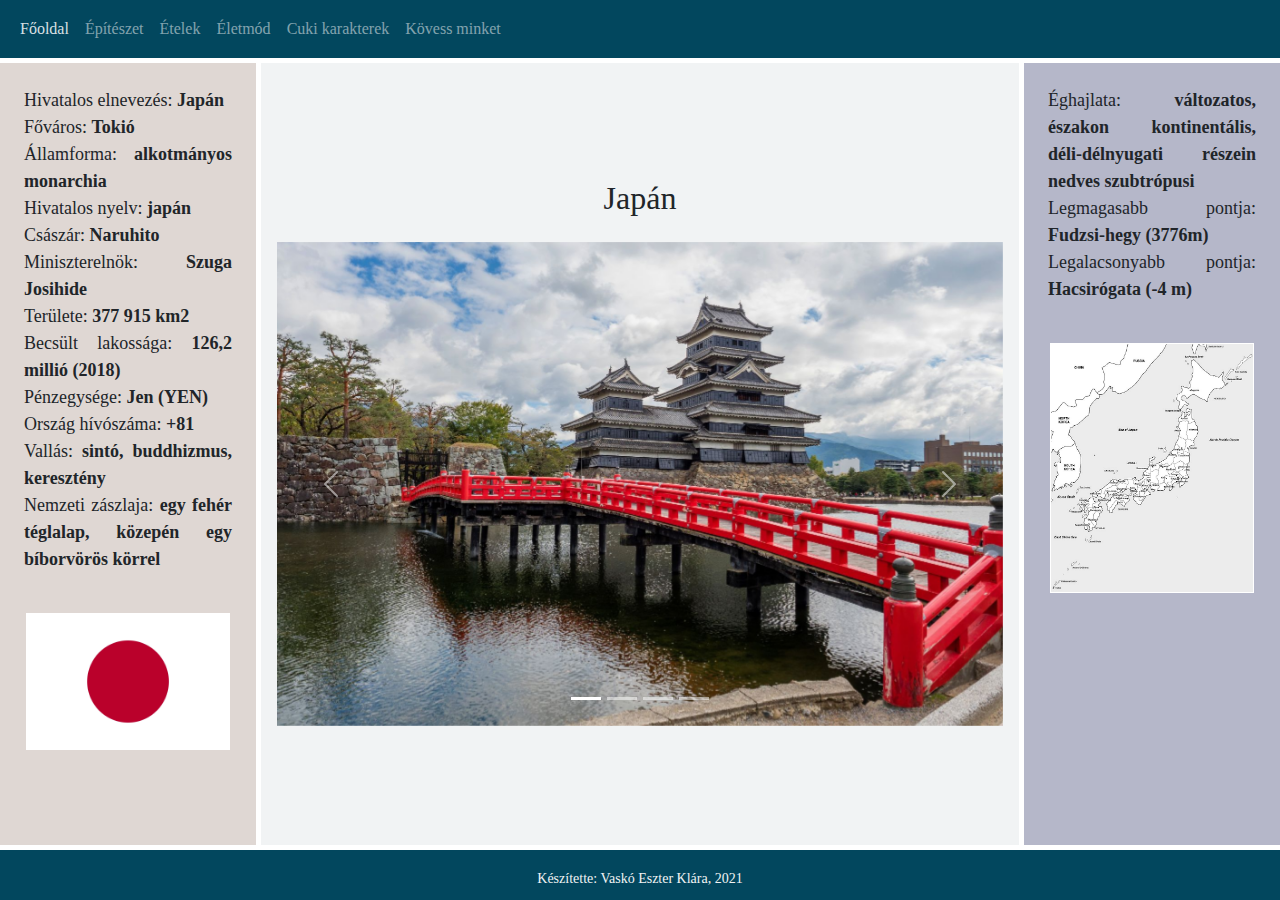
<file: index.html>
<!DOCTYPE html>
<html lang="hu">
<head>
    <meta charset="UTF-8">
    <meta http-equiv="X-UA-Compatible" content="IE=edge">
    <meta name="viewport" content="width=device-width, initial-scale=1.0">
    <title>Japán - Főoldal</title>
    <!--add favicon-->
    <link rel="shortcut icon" type="image/x-icon" href="assets/japanflagforfavicon.jpg">
    <!--bootstrap-->
    <link rel="stylesheet" href="scss/bootstrap.css">
    <script src="https://cdn.jsdelivr.net/npm/bootstrap@5.0.2/dist/js/bootstrap.bundle.min.js" integrity="sha384-MrcW6ZMFYlzcLA8Nl+NtUVF0sA7MsXsP1UyJoMp4YLEuNSfAP+JcXn/tWtIaxVXM" crossorigin="anonymous"></script>
    <!-- html + css -->
    <link rel="stylesheet" type="text/css" href="style_base.css">
    <link rel="stylesheet" type="text/css" href="style_layout.css">
    <link rel="stylesheet" type="text/css" href="style_components.css">
</head>
<body>

    <nav class="navbar navbar-expand-md navbar-light bg-light" style="background-color: #02475E !important">
      <div class="container-fluid">
        <button class="navbar-toggler" type="button" data-bs-toggle="collapse" data-bs-target="#navbarNavDropdown" aria-controls="navbarNavDropdown" aria-expanded="false" aria-label="Toggle navigation">
          <span class="navbar-toggler-icon"></span>
        </button>
        <div class="collapse navbar-collapse" id="navbarNavDropdown">
          <ul class="navbar-nav">
            <li class="nav-item">
              <a class="nav-link active" aria-current="page" href="#">Főoldal</a>
            </li>
            <li class="nav-item">
              <a class="nav-link" href="architecture.html">Építészet</a>
            </li>
            <li class="nav-item">
              <a class="nav-link" href="foods.html">Ételek</a>
            </li>
            <li class="nav-item">
              <a class="nav-link" href="lifestyle.html">Életmód</a>
            </li>
            <li class="nav-item">
              <a class="nav-link" href="cute_characters.html">Cuki karakterek</a>
            </li>
            <li class="nav-item">
              <a class="nav-link" href="follow_me.html">Kövess minket</a>
            </li>
          </ul>
        </div>
      </div>
    </nav>

    <aside id="sidebar1">
      <h1>Japán</h1>
      <ul>
        <li>Hivatalos elnevezés: <strong>Japán</strong></li>
        <li>Főváros: <strong>Tokió</strong></li>
        <li>Államforma: <strong>alkotmányos monarchia</strong></li>
        <li>Hivatalos nyelv: <strong>japán</strong></li>
        <li>Császár: <strong>Naruhito</strong></li>
        <li>Miniszterelnök: <strong>Szuga Josihide</strong></li>
        <li>Területe: <strong>377 915 km2</strong></li>
        <li>Becsült lakossága: <strong>126,2 millió (2018)</strong></li>
        <li>Pénzegysége: <strong>Jen (YEN)</strong></li>
        <li>Ország hívószáma: <strong>+81</strong></li>
        <li>Vallás: <strong>sintó, buddhizmus, keresztény</strong></li>
        <li>Nemzeti zászlaja: <strong>egy fehér téglalap, közepén egy bíborvörös körrel</strong></li>
      </ul>
      <div id="div_for_flag">
        <img src="assets/flag.jpg" alt="flag of Japan">
      </div>
    </aside>
    
    <main>
        <h2>Japán</h2>
        <div id="slydeshow_container">
            <div id="myCarousel" class="carousel slide carousel-fade" data-bs-ride="carousel">
                <div class="carousel-indicators">
                  <button type="button" data-bs-target="#myCarousel" data-bs-slide-to="0" class="active" aria-current="true" aria-label="Slide 1"></button>
                  <button type="button" data-bs-target="#myCarousel" data-bs-slide-to="1" aria-label="Slide 2"></button>
                  <button type="button" data-bs-target="#myCarousel" data-bs-slide-to="2" aria-label="Slide 3"></button>
                  <button type="button" data-bs-target="#myCarousel" data-bs-slide-to="3" aria-label="Slide 4"></button>
                </div>
                <div class="carousel-inner">
                  <div class="carousel-item active">
                    <img src="assets/dia1.jpg" class="d-block w-100" alt="dia1">
                  </div>
                  <div class="carousel-item">
                    <img src="assets/dia2.jpg" class="d-block w-100" alt="dia2">
                  </div>
                  <div class="carousel-item">
                    <img src="assets/dia3.jpg" class="d-block w-100" alt="dia3">
                  </div>
                  <div class="carousel-item">
                    <img src="assets/dia4.jpg" class="d-block w-100" alt="dia4">
                  </div>
                </div>
                <button class="carousel-control-prev" type="button" data-bs-target="#myCarousel" data-bs-slide="prev">
                  <span class="carousel-control-prev-icon" aria-hidden="true"></span>
                  <span class="visually-hidden">Previous</span>
                </button>
                <button class="carousel-control-next" type="button" data-bs-target="#myCarousel" data-bs-slide="next">
                  <span class="carousel-control-next-icon" aria-hidden="true"></span>
                  <span class="visually-hidden">Next</span>
                </button>
            </div>
        </div>
    </main>

    <aside id="sidebar2">
      <ul>
          <li>Éghajlata: <strong>változatos, északon kontinentális, déli-délnyugati részein nedves szubtrópusi</strong></li>
          <li>Legmagasabb pontja: <strong>Fudzsi-hegy (3776m)</strong></li>
          <li>Legalacsonyabb pontja: <strong>Hacsirógata (-4 m)</strong></li>
      </ul>
      <div id="div_for_map">
          <img src="assets/japan_map.JPG" alt="map of Japan">
      </div>
    </aside>

    <footer>
        <p>Készítette: Vaskó Eszter Klára, 2021</p>
    </footer>

</body>
</html>
</file>
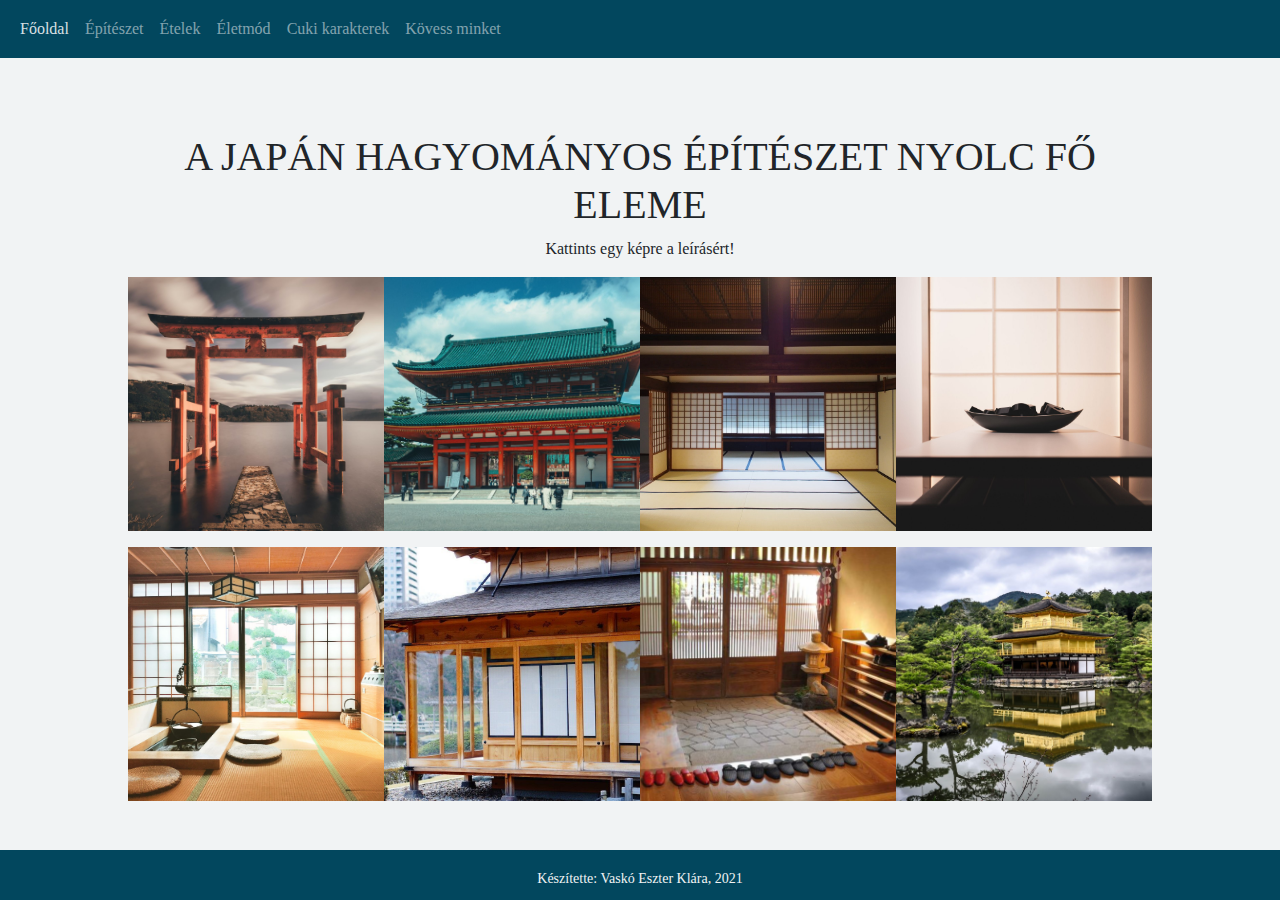
<file: architecture.html>
<!DOCTYPE html>
<html lang="hu">
<head>
    <meta charset="UTF-8">
    <meta http-equiv="X-UA-Compatible" content="IE=edge">
    <meta name="viewport" content="width=device-width, initial-scale=1.0">
    <title>Japán építészet</title>
    <!--add favicon-->
    <link rel="shortcut icon" type="image/x-icon" href="assets/japanflagforfavicon.jpg">
    <!--bootstrap-->
    <link rel="stylesheet" href="scss/bootstrap.css">
    <script src="https://cdn.jsdelivr.net/npm/bootstrap@5.0.2/dist/js/bootstrap.bundle.min.js" integrity="sha384-MrcW6ZMFYlzcLA8Nl+NtUVF0sA7MsXsP1UyJoMp4YLEuNSfAP+JcXn/tWtIaxVXM" crossorigin="anonymous"></script>
    <!-- html + css -->
    <link rel="stylesheet" type="text/css" href="style_base.css">
    <link rel="stylesheet" type="text/css" href="style_arch_layout.css">
    <link rel="stylesheet" type="text/css" href="style_arch_components.css">
</head>
<body>

    <nav class="navbar navbar-expand-md navbar-light bg-light" style="background-color: #02475E !important">
        <div class="container-fluid">
          <button class="navbar-toggler" type="button" data-bs-toggle="collapse" data-bs-target="#navbarNavDropdown" aria-controls="navbarNavDropdown" aria-expanded="false" aria-label="Toggle navigation">
            <span class="navbar-toggler-icon"></span>
          </button>
          <div class="collapse navbar-collapse" id="navbarNavDropdown">
            <ul class="navbar-nav">
              <li class="nav-item">
                <a class="nav-link active" aria-current="page" href="index.html">Főoldal</a>
              </li>
              <li class="nav-item">
                <a class="nav-link" href="#">Építészet</a>
              </li>
              <li class="nav-item">
                <a class="nav-link" href="foods.html">Ételek</a>
              </li>
              <li class="nav-item">
                <a class="nav-link" href="lifestyle.html">Életmód</a>
              </li>
              <li class="nav-item">
                <a class="nav-link" href="cute_characters.html">Cuki karakterek</a>
              </li>
              <li class="nav-item">
                <a class="nav-link" href="follow_me.html">Kövess minket</a>
              </li>
            </ul>
          </div>
        </div>
    </nav>

    <main>
        <section id="section_for_pics_in_galerie">
            <h1>A JAPÁN HAGYOMÁNYOS ÉPÍTÉSZET NYOLC FŐ ELEME</h1>
            <p>Kattints egy képre a leírásért!</p>
            
            <div id="container_for_pics">
                <div id="pic1">
                    <img src="assets/wood.jpg" alt="wood">
                </div>
                <div id="pic2">
                    <img src="assets/roof.jpg" alt="roof">
                </div>
                <div id="pic3">
                    <img src="assets/shoji.jpg" alt="shoji">
                </div>
                <div id="pic4">
                    <img src="assets/fusuma.jpg" alt="fusuma">
                </div>
                <div id="pic5">
                    <img src="assets/tatami.jpg" alt="tatami">
                </div>
                <div id="pic6">
                    <img src="assets/engawa.jpg" alt="engawa">
                </div>
                <div id="pic7">
                    <img src="assets/genkan.jpg" alt="genkan">
                </div>
                <div id="pic8">
                    <img src="assets/nature.jpg" alt="nature">
                </div>
            </div>

        </section>

        <div id="modal_containers">

            <section id="modal_container1" class="modal" style="display: none;">
                <h2>Fa</h2>
                <p>A japán hagyományos építészetben a fa dominál. A páratartalom, a földrengésveszély és a tájfunok lehetősége miatt a fa előnyben részesült a kővel vagy más anyagokkal szemben, mivel megfelelő szellőzést eredményezett az éghajlat elleni küzdelemhez, és tartós volt a természeti katasztrófákkal szemben. A régebbi japán otthonokban a megbecsülés jeleként nem festették az épületek falát. Nagyra becsülték a fát, és tiszteletet mutattak azáltal, hogy nem fedték el a fa természetes szépségét. Továbbá sok építmény, különösen a templomok és szentélyek, tartózkodnak a szögek használatától. Ehelyett úgy alakítják az épület kereteit, hogy azok puzzle-darabkákhoz hasonlóan illeszkedjenek egymáshoz, és így, tokyō néven ismert módon stabilan összeillesztik őket. A japán építészet nagyra értékeli a fenntarthatóságot és a természettel való mély kapcsolatot. A japánok minimalista anyaghasználata sokat elárul a gondolkodásmódjukról.</p>
                <img src="assets/wood.jpg" alt="wood" style="display: none;" id="modal_pic1">
            </section>
            <section id="modal_container2" class="modal" style="display: none;">
                <h2>Tető</h2>
                <p>A hagyományos japán építészet görbe, hosszúkás tetői a legtöbb épület központi elemei. Nemcsak vonzerejük, hanem a szerkezetben betöltött szerepük miatt is fontosak. A japán építészet négyféle tetőből áll: kirizuma (nyeregtető), yosemune (csuklós tető), irimoya (csípő- és nyeregtető) és hogyo (szögletes piramis alakú tető). A tetők ereszét azért tervezték ilyen szélesre, hogy megvédjék az ablakokat az esőtől, mivel Japánban a nyarak sok esőt hoznak. A bonyolult és szimbolikus kawara (Japán hagyományos tetőcserepei) gyakran díszítik az ereszeket, amelyek szintén az esőtől védenek. Sok japán örömmel nyitja ki az ablakokat, hogy nyáron a friss levegőn és a záporeső megnyugtató csobogásán keresztül élvezhesse a friss levegőt, jól védve a tetők által.</p>
                <img src="assets/roof.jpg" alt="roof" style="display: none;" id="modal_pic2">
            </section>
            <section id="modal_container3_4" class="modal" style="display: none;">
                <h2 id="text_mod_Shoji_or_Fusuma">Shoji és fusuma</h2>
                <p>A shōji (mozgatható paravánok) és a fusuma (tolóajtók) mindig is a régi japán házak részei voltak. A shōji fakeretekből áll, amelyeken áttetsző papír van, így átengedik a fényt, míg a fusuma papír átlátszatlan, így nem engedi át a fényt. A legtöbb otthonban általában egyszínű fehér színűek, bár a szentélyekben vagy templomokban gyakran festettek. Hasonlóságuk ellenére szerepükben különböznek. Mind a shōji, mind a fusuma belső ajtóként és válaszfalként használatos, a szobák felosztására és újrafelosztására, bár kizárólag a shōji-t használják ablakként, külső falakon és külső ajtókon, mivel lehetővé teszik, hogy a fény és az árnyékok bejussanak az otthonokba, és otthonos hangulatot kölcsönöznek. Mindkettő jól ismert lett Nyugaton, és a japán építészet egyik első olyan aspektusa lett, amely átmerészkedett.</p>
                <img src="assets/shoji.jpg" alt="shoji" style="display: none;" id="modal_pic3">
                <img src="assets/fusuma.jpg" alt="fusuma" style="display: none;" id="modal_pic4">
            </section>
            <section id="modal_container5" class="modal" style="display: none;">
                <h2>Tatami</h2>
                <p>A tatami (a hagyományos japán stílusú szobákban padlószőnyegként használt szőnyeg) a mai napig a japán otthonok egyik alapdarabja. Hagyományosan rizsszalmából és puha selyemből készülnek, szövetszegéllyel, a tatami szabványmérete 2:1 arányú. A hagyományos japán otthonokban a padlót gyakran teljesen tatami borította, bár ma már gyakoribb, hogy legalább egy tatamiszobát találunk egy otthonban. Sokan megjegyzik a puha és kellemes illatot, amely kíséri őket. Elvárás, hogy az ember levegye a cipőjét, mielőtt ezeken a hagyományos szőnyegpadlókon járna.</p>
                <img src="assets/tatami.jpg" alt="tatami" style="display: none;" id="modal_pic5">
            </section>
            <section id="modal_container6" class="modal" style="display: none;">
                <h2>Engawa</h2>
                <p>Az engawa (japán veranda, szó szerint "szélső oldal") nem tatami padlóburkolatú padlóburkolat, amely a tornácokhoz hasonlít. Általában fából vagy bambuszból készülnek, és szerepük a ház belsejét a külvilággal való összekapcsolása. Mivel az engawa az otthon része, cipőt nem viselnek rajta. Ehelyett a cipőt a mellette lévő hagyományos kőlépcsőre lehet helyezni. Nyáron sokan szívesen ülnek az engawán, pihennek és élvezik a körülöttük lévő természetet, vagy beszélgetnek a családdal és a barátokkal, miközben sütkéreznek a napon.</p>
                <img src="assets/engawa.jpg" alt="engawa" style="display: none;" id="modal_pic6">
            </section>
            <section id="modal_container7" class="modal" style="display: none;">
                <h2>Genkan</h2>
                <p>A genkan (hagyományos japán bejárati helyiségek) általában a ház belsejében, közvetlenül az ajtó előtt található. A Genkan az a terület, ahol a cipőket elhelyezik, mielőtt belépnének a ház fő részébe. Az épület többi részében a padlóhoz képest mélyebbre vannak süllyesztve, hogy távol tartsák a szennyeződéseket, hasonlóan a sárkamrához. Bár gyakorlatilag minden japán otthonban megtalálható, szállodákban, iskolákban, vállalatoknál és más épületekben is megtalálhatóak.</p>
                <img src="assets/genkan.jpg" alt="genkan" style="display: none;" id="modal_pic7">
            </section>
            <section id="modal_container8" class="modal" style="display: none;">
                <h2>Kapcsolat a természettel</h2>
                <p>A japán kultúrában minden életnek van értelme és értéke, ami a természet iránti tiszteletükben is megmutatkozik. Arra törekszenek, hogy a természeti környezettel harmóniában dolgozzanak, nem pedig arra, hogy megszelídítsék azt. Az otthonokat és az épületeket a természettel egynek tekintik, a környezet részének. Nincs tolóerő vagy húzóerő, csak az ember alkotta és a természetes közötti kölcsönös megértés áramlása. Az elmúlt években, amikor a kortárs építészek és tervezők a körkörös és fenntartható tervezés új generációja felé haladnak, a hagyományos japán építészet az inspiráció és a bölcsesség egyik legfontosabb pontjává vált. </p>
                <img src="assets/nature.jpg" alt="nature" style="display: none;" id="modal_pic8">
            </section>
    
        </div>

    </main>
    
    <footer>
        <p>Készítette: Vaskó Eszter Klára, 2021</p>
    </footer>

    <script>
        let pic1 = document.getElementById("pic1");
        let pic2 = document.getElementById("pic2");
        let pic3 = document.getElementById("pic3");
        let pic4 = document.getElementById("pic4");
        let pic5 = document.getElementById("pic5");
        let pic6 = document.getElementById("pic6");
        let pic7 = document.getElementById("pic7");
        let pic8 = document.getElementById("pic8");

        let modal_container1 = document.getElementById("modal_container1");
        let modal_container2 = document.getElementById("modal_container2");
        let modal_container3_4 = document.getElementById("modal_container3_4");
        let modal_container5 = document.getElementById("modal_container5");
        let modal_container6 = document.getElementById("modal_container6");
        let modal_container7 = document.getElementById("modal_container7");
        let modal_container8 = document.getElementById("modal_container8");
                 
        let modal_pic1 = document.getElementById("modal_pic1");
        let modal_pic2 = document.getElementById("modal_pic2");
        let modal_pic3 = document.getElementById("modal_pic3");
        let modal_pic4 = document.getElementById("modal_pic4");
        let modal_pic5 = document.getElementById("modal_pic5");
        let modal_pic6 = document.getElementById("modal_pic6");
        let modal_pic7 = document.getElementById("modal_pic7");
        let modal_pic8 = document.getElementById("modal_pic8");

        let text_mod_Shoji_or_Fusuma = document.getElementById("text_mod_Shoji_or_Fusuma");
        



        pic1.addEventListener ("click", function() {
            modal_container1.style.display = "block";
            if (window.innerWidth > 767)    /* https://stackoverflow.com/questions/1248081/how-to-get-the-browser-viewport-dimensions */
            {
                modal_pic1.style.display = "block";
                modal_pic1.style.maxWidth = "95%";
                modal_pic1.style.maxHeight = "calc(100vh - 40%)";
            }
        });

        pic2.addEventListener ("click", function() {
            modal_container2.style.display = "block";
            if (window.innerWidth > 767)
            {
                modal_pic2.style.display = "block";
                modal_pic2.style.maxWidth = "95%";
                modal_pic2.style.maxHeight = "calc(100vh - 40%)";
            }
        });

        pic3.addEventListener ("click", function() {
            modal_container3_4.style.display = "block";
            text_mod_Shoji_or_Fusuma.textContent += " - Shoji";
            if (window.innerWidth > 767)
            {
                modal_pic3.style.display = "block";
                modal_pic3.style.maxWidth = "95%";
                modal_pic3.style.maxHeight = "calc(100vh - 40%)";
            }
        });

        pic4.addEventListener ("click", function() {
            modal_container3_4.style.display = "block";
            text_mod_Shoji_or_Fusuma.textContent += " - Fusuma";
            if (window.innerWidth > 767)
            {
                modal_pic4.style.display = "block";
                modal_pic4.style.maxWidth = "95%";
                modal_pic4.style.maxHeight = "calc(100vh - 40%)";
            }
        });

        pic5.addEventListener ("click", function() {
            modal_container5.style.display = "block";
            if (window.innerWidth > 767)
            {
                modal_pic5.style.display = "block";
                modal_pic5.style.maxWidth = "95%";
                modal_pic5.style.maxHeight = "calc(100vh - 40%)";
            }
        });

        pic6.addEventListener ("click", function() {
            modal_container6.style.display = "block";
            if (window.innerWidth > 767)
            {
                modal_pic6.style.display = "block";
                modal_pic6.style.maxWidth = "95%";
                modal_pic6.style.maxHeight = "calc(100vh - 40%)";
            }
        });

        pic7.addEventListener ("click", function() {
            modal_container7.style.display = "block";
            if (window.innerWidth > 767)
            {
                modal_pic7.style.display = "block";
                modal_pic7.style.maxWidth = "95%";
                modal_pic7.style.maxHeight = "calc(100vh - 40%)";
            }
        });

        pic8.addEventListener ("click", function() {
            modal_container8.style.display = "block";
            if (window.innerWidth > 767)
            {
                modal_pic8.style.display = "block";
                modal_pic8.style.maxWidth = "95%";
                modal_pic8.style.maxHeight = "calc(100vh - 40%)";
            }
        });

        

        modal_container1.addEventListener("click", function() {
            window.location.href = "architecture.html";
        });

        modal_container2.addEventListener("click", function() {
            window.location.href = "architecture.html";
        });

        modal_container3_4.addEventListener("click", function() {
            window.location.href = "architecture.html";
        });

        modal_container5.addEventListener("click", function() {
            window.location.href = "architecture.html";
        });

        modal_container6.addEventListener("click", function() {
            window.location.href = "architecture.html";
        });

        modal_container7.addEventListener("click", function() {
            window.location.href = "architecture.html";
        });

        modal_container8.addEventListener("click", function() {
            window.location.href = "architecture.html";
        });

    </script>

</body>
</html>
</file>
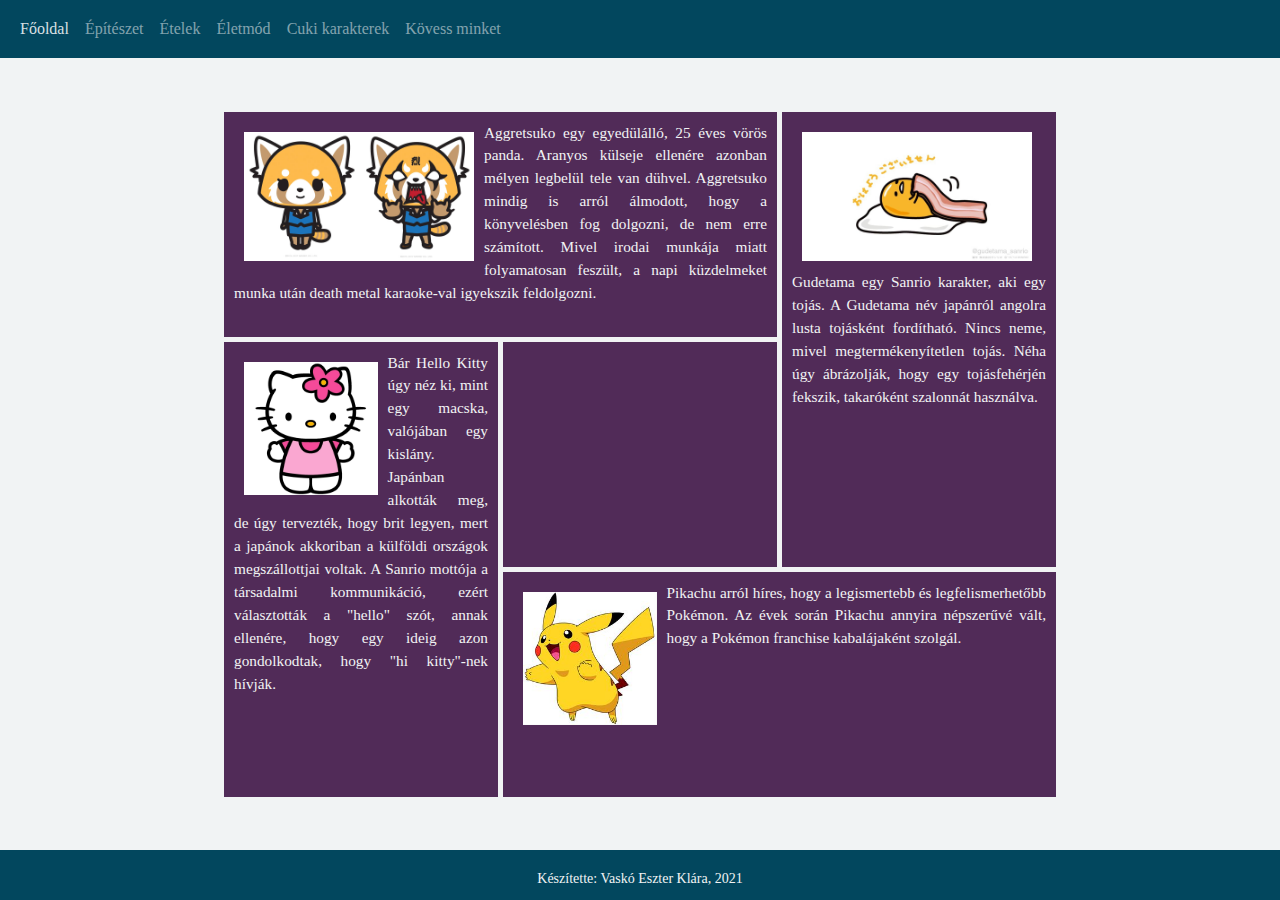
<file: cute_characters.html>
<!DOCTYPE html>
<html lang="hu">
<head>
    <meta charset="UTF-8">
    <meta http-equiv="X-UA-Compatible" content="IE=edge">
    <meta name="viewport" content="width=device-width, initial-scale=1.0">
    <title>Cuki karakterek</title>
    <!--add favicon-->
    <link rel="shortcut icon" type="image/x-icon" href="assets/japanflagforfavicon.jpg">
    <!--bootstrap-->
    <link rel="stylesheet" href="scss/bootstrap.css">
    <script src="https://cdn.jsdelivr.net/npm/bootstrap@5.0.2/dist/js/bootstrap.bundle.min.js" integrity="sha384-MrcW6ZMFYlzcLA8Nl+NtUVF0sA7MsXsP1UyJoMp4YLEuNSfAP+JcXn/tWtIaxVXM" crossorigin="anonymous"></script>
    <!-- html + css -->
    <link rel="stylesheet" type="text/css" href="style_base.css">
    <link rel="stylesheet" type="text/css" href="style_char_layout.css">
    <link rel="stylesheet" type="text/css" href="style_char_components.css">
</head>
<body>

    <nav class="navbar navbar-expand-md navbar-light bg-light" style="background-color: #02475E !important">
        <div class="container-fluid">
          <button class="navbar-toggler" type="button" data-bs-toggle="collapse" data-bs-target="#navbarNavDropdown" aria-controls="navbarNavDropdown" aria-expanded="false" aria-label="Toggle navigation">
            <span class="navbar-toggler-icon"></span>
          </button>
          <div class="collapse navbar-collapse" id="navbarNavDropdown">
            <ul class="navbar-nav">
              <li class="nav-item">
                <a class="nav-link active" aria-current="page" href="index.html">Főoldal</a>
              </li>
              <li class="nav-item">
                <a class="nav-link" href="architecture.html">Építészet</a>
              </li>
              <li class="nav-item">
                <a class="nav-link" href="foods.html">Ételek</a>
              </li>
              <li class="nav-item">
                <a class="nav-link" href="lifestyle.html">Életmód</a>
              </li>
              <li class="nav-item">
                <a class="nav-link" href="#">Cuki karakterek</a>
              </li>
              <li class="nav-item">
                <a class="nav-link" href="follow_me.html">Kövess minket</a>
              </li>
            </ul>
          </div>
        </div>
    </nav>

    <main>
      <div id="container_for_characters">
          <div id="div_for_item_1" class="item">
              <p><img src="assets/Aggretsuko.jpg" alt="Aggretsuko" id="Aggretsuko">Aggretsuko egy egyedülálló, 25 éves vörös panda. Aranyos külseje ellenére azonban
                  mélyen legbelül tele van dühvel. Aggretsuko mindig is arról álmodott, hogy a könyvelésben fog dolgozni, de nem erre számított. 
                  Mivel irodai munkája miatt folyamatosan feszült, a napi küzdelmeket munka után death metal karaoke-val igyekszik feldolgozni.</p>
          </div>
          <div id="div_for_item_2" class="item">
              <p><img src="assets/Gudetama.jpg" alt="Gudetama" id="Gudetama">Gudetama egy Sanrio karakter, aki egy tojás. A Gudetama név japánról
                  angolra lusta tojásként fordítható. Nincs neme, mivel megtermékenyítetlen tojás. Néha úgy ábrázolják, hogy egy
                  tojásfehérjén fekszik, takaróként szalonnát használva.</p>
          </div>
          <div id="div_for_item_3" class="item">
              <p><img src="assets/Pikachu.jpg" alt="Pikachu" id="Pikachu">Pikachu arról híres, hogy a legismertebb és legfelismerhetőbb Pokémon. Az évek során Pikachu annyira népszerűvé vált, hogy a Pokémon franchise kabalájaként szolgál.</p>
          </div>
          <div id="div_for_item_4" class="item">
              <p><img src="assets/HelloKitty.jpg" alt="Hello Kitty" id="HelloKitty">Bár Hello Kitty úgy néz ki, mint egy macska, valójában egy kislány. Japánban alkották meg, de úgy tervezték, hogy brit legyen, mert a japánok akkoriban a külföldi országok megszállottjai voltak. A Sanrio mottója a társadalmi kommunikáció, ezért választották a "hello" szót, annak ellenére, hogy egy ideig azon gondolkodtak, hogy "hi kitty"-nek hívják.</p>
          </div>
          <div id="div_for_item_5" class="item"></div>
      </div>
    </main>

    <footer>
        <p>Készítette: Vaskó Eszter Klára, 2021</p>
    </footer>

</body>
</html>
</file>
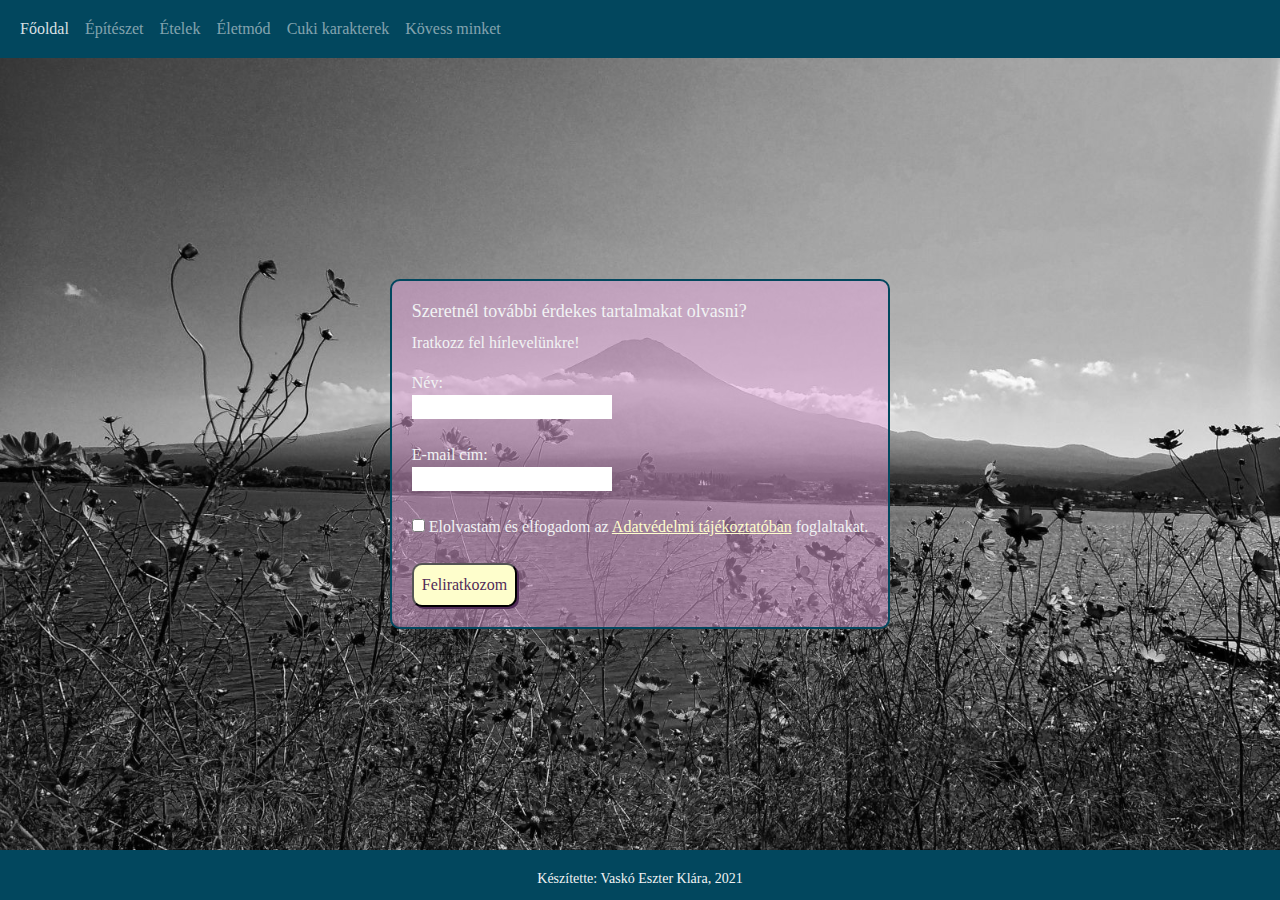
<file: follow_me.html>
<!DOCTYPE html>
<html lang="hu">
<head>
    <meta charset="UTF-8">
    <meta http-equiv="X-UA-Compatible" content="IE=edge">
    <meta name="viewport" content="width=device-width, initial-scale=1.0">
    <title>Kövess minket</title>
    <!--add favicon-->
    <link rel="shortcut icon" type="image/x-icon" href="assets/japanflagforfavicon.jpg">
    <!--bootstrap-->
    <link rel="stylesheet" href="scss/bootstrap.css">
    <script src="https://cdn.jsdelivr.net/npm/bootstrap@5.0.2/dist/js/bootstrap.bundle.min.js" integrity="sha384-MrcW6ZMFYlzcLA8Nl+NtUVF0sA7MsXsP1UyJoMp4YLEuNSfAP+JcXn/tWtIaxVXM" crossorigin="anonymous"></script>
    <!-- html + css -->
    <link rel="stylesheet" type="text/css" href="style_base.css">
    <link rel="stylesheet" type="text/css" href="style_follow_layout.css">
    <link rel="stylesheet" type="text/css" href="style_follow_components.css">
</head>
<body>

    <nav class="navbar navbar-expand-md navbar-light bg-light" style="background-color: #02475E !important">
        <div class="container-fluid">
          <button class="navbar-toggler" type="button" data-bs-toggle="collapse" data-bs-target="#navbarNavDropdown" aria-controls="navbarNavDropdown" aria-expanded="false" aria-label="Toggle navigation">
            <span class="navbar-toggler-icon"></span>
          </button>
          <div class="collapse navbar-collapse" id="navbarNavDropdown">
            <ul class="navbar-nav">
              <li class="nav-item">
                <a class="nav-link active" aria-current="page" href="index.html">Főoldal</a>
              </li>
              <li class="nav-item">
                <a class="nav-link" href="architecture.html">Építészet</a>
              </li>
              <li class="nav-item">
                <a class="nav-link" href="foods.html">Ételek</a>
              </li>
              <li class="nav-item">
                <a class="nav-link" href="lifestyle.html">Életmód</a>
              </li>
              <li class="nav-item">
                <a class="nav-link" href="cute_characters.html">Cuki karakterek</a>
              </li>
              <li class="nav-item">
                <a class="nav-link" href="#">Kövess minket</a>
              </li>
            </ul>
          </div>
        </div>
    </nav>

    <main>
      <div id="newsletter_box">
        <h1>Szeretnél további érdekes tartalmakat olvasni?</h1>
        <p>Iratkozz fel hírlevelünkre!</p>
        <form action="http://localhost/feldolgoz.php" method="POST">
          <label for="name">Név:</label><br>
          <input type="text" name="Name" id="name" value="" required onfocus="setBg(this)" onblur="setBgBack(this)"><br><br>

          <label for="email">E-mail cím:</label><br>
          <input type="email" name="Email" id="email" value="" required onfocus="setBg(this)" onblur="setBgBack(this)"><br><br>

          <input type="checkbox" name="Accept" value="" id="accept_box"> <label id="text_for_accept_box">Elolvastam és elfogadom az <a href="#">Adatvédelmi tájékoztatóban</a> foglaltakat.</label><br><br>
          
          <button id="sign_up_button">Feliratkozom</button>
        </form>
      </div>
    </main>

    <footer>
        <p>Készítette: Vaskó Eszter Klára, 2021</p>
    </footer>

    <script>
      
      function setBg(x) {
        x.style.backgroundColor = "#fcffa4";
      }

      function setBgBack(x) {
        x.style.backgroundColor = "white";
      }

    </script>

</body>
</html>
</file>
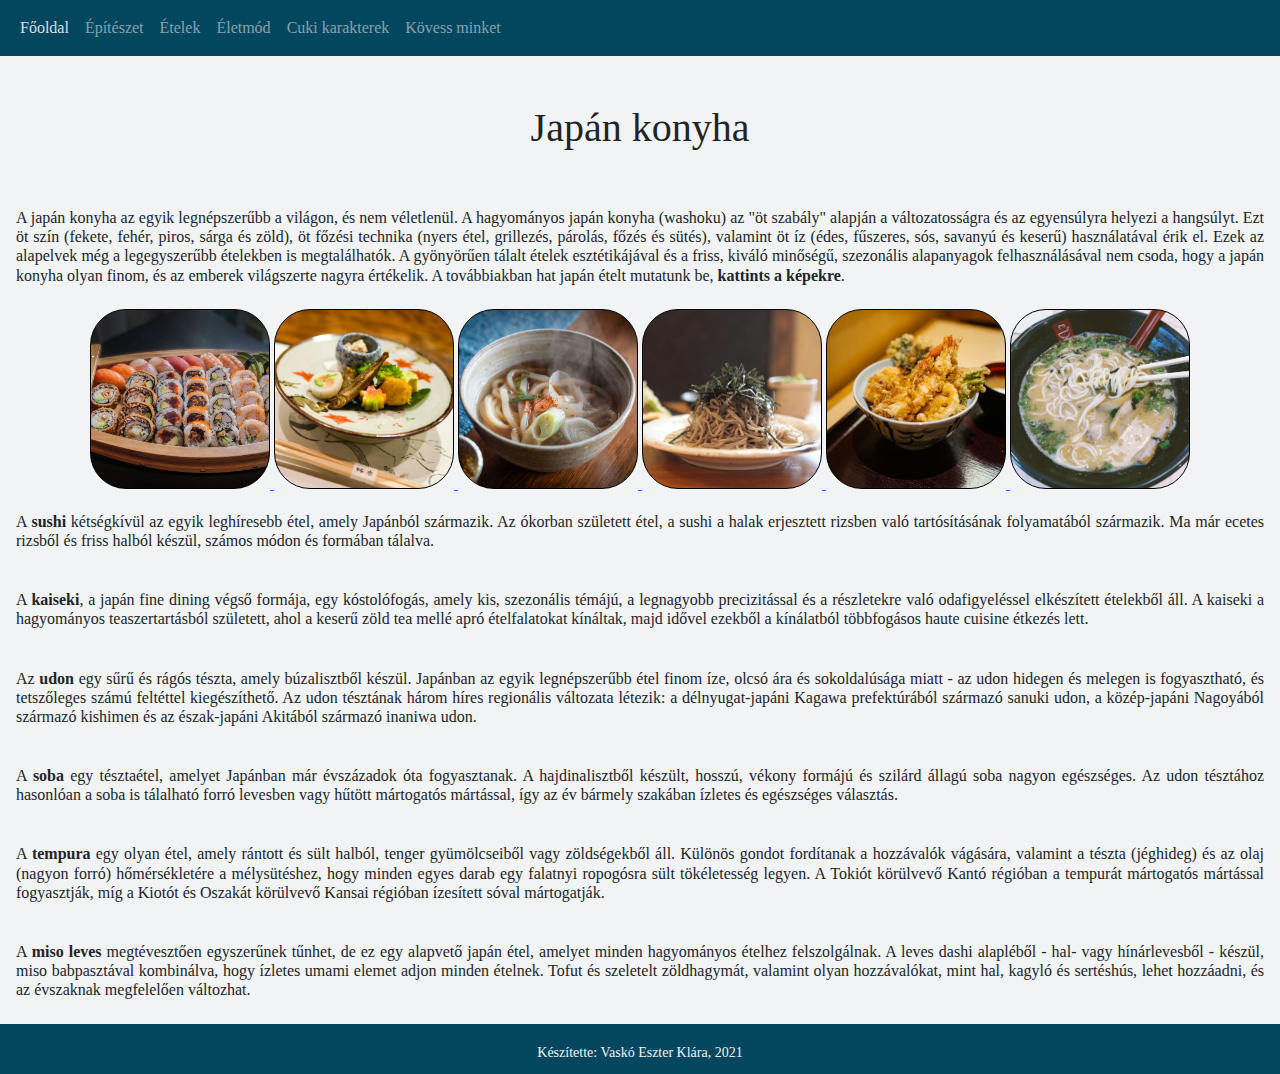
<file: foods.html>
<!DOCTYPE html>
<html lang="hu">
<head>
    <meta charset="UTF-8">
    <meta http-equiv="X-UA-Compatible" content="IE=edge">
    <meta name="viewport" content="width=device-width, initial-scale=1.0">
    <title>Japán ételek</title>
    <!--add favicon-->
    <link rel="shortcut icon" type="image/x-icon" href="assets/japanflagforfavicon.jpg">
    <!--bootstrap-->
    <link rel="stylesheet" href="scss/bootstrap.css">
    <script src="https://cdn.jsdelivr.net/npm/bootstrap@5.0.2/dist/js/bootstrap.bundle.min.js" integrity="sha384-MrcW6ZMFYlzcLA8Nl+NtUVF0sA7MsXsP1UyJoMp4YLEuNSfAP+JcXn/tWtIaxVXM" crossorigin="anonymous"></script>
    <!-- html + css -->
    <link rel="stylesheet" type="text/css" href="style_base.css">
    <link rel="stylesheet" type="text/css" href="style_foods_components.css">
</head>
<body>

    <nav class="navbar navbar-expand-md navbar-light bg-light" style="background-color: #02475E !important">
      <div class="container-fluid">
        <button class="navbar-toggler" type="button" data-bs-toggle="collapse" data-bs-target="#navbarNavDropdown" aria-controls="navbarNavDropdown" aria-expanded="false" aria-label="Toggle navigation">
          <span class="navbar-toggler-icon"></span>
        </button>
        <div class="collapse navbar-collapse" id="navbarNavDropdown">
          <ul class="navbar-nav">
            <li class="nav-item">
              <a class="nav-link active" aria-current="page" href="index.html">Főoldal</a>
            </li>
            <li class="nav-item">
              <a class="nav-link" href="architecture.html">Építészet</a>
            </li>
            <li class="nav-item">
              <a class="nav-link" href="#">Ételek</a>
            </li>
            <li class="nav-item">
              <a class="nav-link" href="lifestyle.html">Életmód</a>
            </li>
            <li class="nav-item">
              <a class="nav-link" href="cute_characters.html">Cuki karakterek</a>
            </li>
            <li class="nav-item">
              <a class="nav-link" href="follow_me.html">Kövess minket</a>
            </li>
          </ul>
        </div>
      </div>
    </nav>

    <section id="section_for_prologue">
        <h1>Japán konyha</h1>
        <h2>
            A japán konyha az egyik legnépszerűbb a világon, és nem véletlenül. A hagyományos japán konyha (washoku) az "öt szabály" alapján a változatosságra és az egyensúlyra helyezi a hangsúlyt. Ezt öt szín (fekete, fehér, piros, sárga és zöld), öt főzési technika (nyers étel, grillezés, párolás, főzés és sütés), valamint öt íz (édes, fűszeres, sós, savanyú és keserű) használatával érik el. Ezek az alapelvek még a legegyszerűbb ételekben is megtalálhatók. A gyönyörűen tálalt ételek esztétikájával és a friss, kiváló minőségű, szezonális alapanyagok felhasználásával nem csoda, hogy a japán konyha olyan finom, és az emberek világszerte nagyra értékelik. A továbbiakban hat japán ételt mutatunk be, <strong>kattints a képekre</strong>.
        </h2>
    </section>

    <div id="section_for_choosing_food">
        <a href="#sushi_text">
            <div id="sushi_pic"></div>
        </a>
        <a href="#kaiseki_text">
            <div id="kaiseki_pic"></div>
        </a>
        <a href="#udon_text">
            <div id="udon_pic"></div>
        </a>
        <a href="#soba_text">
            <div id="soba_pic"></div>
        </a>
        <a href="#tempura_text">
            <div id="tempura_pic"></div>
        </a>
        <a href="#miso_text">
            <div id="miso_pic"></div>
        </a>
    </div>

    <section id="section_for_infos">
        <h2>A <strong><a id="sushi_text">sushi</a></strong> kétségkívül az egyik leghíresebb étel, amely Japánból származik. Az ókorban született étel, a sushi a halak erjesztett rizsben való tartósításának folyamatából származik. Ma már ecetes rizsből és friss halból készül, számos módon és formában tálalva.</h2>
        <h2>A <strong><a id="kaiseki_text">kaiseki</a></strong>, a japán fine dining végső formája, egy kóstolófogás, amely kis, szezonális témájú, a legnagyobb precizitással és a részletekre való odafigyeléssel elkészített ételekből áll. A kaiseki a hagyományos teaszertartásból született, ahol a keserű zöld tea mellé apró ételfalatokat kínáltak, majd idővel ezekből a kínálatból többfogásos haute cuisine étkezés lett.</h2>
        <h2>Az <strong><a id="udon_text">udon</a></strong> egy sűrű és rágós tészta, amely búzalisztből készül. Japánban az egyik legnépszerűbb étel finom íze, olcsó ára és sokoldalúsága miatt - az udon hidegen és melegen is fogyasztható, és tetszőleges számú feltéttel kiegészíthető. Az udon tésztának három híres regionális változata létezik: a délnyugat-japáni Kagawa prefektúrából származó sanuki udon, a közép-japáni Nagoyából származó kishimen és az észak-japáni Akitából származó inaniwa udon.</h2>
        <h2>A <strong><a id="soba_text">soba</a></strong> egy tésztaétel, amelyet Japánban már évszázadok óta fogyasztanak. A hajdinalisztből készült, hosszú, vékony formájú és szilárd állagú soba nagyon egészséges. Az udon tésztához hasonlóan a soba is tálalható forró levesben vagy hűtött mártogatós mártással, így az év bármely szakában ízletes és egészséges választás.</h2>
        <h2>A <strong><a id="tempura_text">tempura</a></strong> egy olyan étel, amely rántott és sült halból, tenger gyümölcseiből vagy zöldségekből áll. Különös gondot fordítanak a hozzávalók vágására, valamint a tészta (jéghideg) és az olaj (nagyon forró) hőmérsékletére a mélysütéshez, hogy minden egyes darab egy falatnyi ropogósra sült tökéletesség legyen. A Tokiót körülvevő Kantó régióban a tempurát mártogatós mártással fogyasztják, míg a Kiotót és Oszakát körülvevő Kansai régióban ízesített sóval mártogatják.</h2>
        <h2>A <strong><a id="miso_text">miso leves</a></strong> megtévesztően egyszerűnek tűnhet, de ez egy alapvető japán étel, amelyet minden hagyományos ételhez felszolgálnak. A leves dashi alapléből - hal- vagy hínárlevesből - készül, miso babpasztával kombinálva, hogy ízletes umami elemet adjon minden ételnek. Tofut és szeletelt zöldhagymát, valamint olyan hozzávalókat, mint hal, kagyló és sertéshús, lehet hozzáadni, és az évszaknak megfelelően változhat.</h2>
    </section>
    
    <footer>
        <p>Készítette: Vaskó Eszter Klára, 2021</p>
    </footer>

    <script>
        let sushi_pic = document.getElementById("sushi_pic");
        let sushi_text = document.getElementById("sushi_text");
        
        let kaiseki_pic = document.getElementById("kaiseki_pic");
        let kaiseki_text = document.getElementById("kaiseki_text");

        let udon_pic = document.getElementById("udon_pic");
        let udon_text = document.getElementById("udon_text");

        let soba_pic = document.getElementById("soba_pic");
        let soba_text = document.getElementById("soba_text");
        
        let tempura_pic = document.getElementById("tempura_pic");
        let tempura_text = document.getElementById("tempura_text");
        
        let miso_pic = document.getElementById("miso_pic");
        let miso_text = document.getElementById("miso_text");
        

        
        sushi_pic.addEventListener("click", function(){
            sushi_text.style.color = "red";
            /* https://www.w3schools.com/jsref/met_win_settimeout.asp */
            setTimeout(function(){ sushi_text.style.color = "black"; }, 3000);
        });

        kaiseki_pic.addEventListener("click", function(){
            kaiseki_text.style.color = "red";
            setTimeout(function(){ kaiseki_text.style.color = "black"; }, 3000);
        });

        udon_pic.addEventListener("click", function(){
            udon_text.style.color = "red";
            setTimeout(function(){ udon_text.style.color = "black"; }, 3000);
        });

        soba_pic.addEventListener("click", function(){
            soba_text.style.color = "red";
            setTimeout(function(){ soba_text.style.color = "black"; }, 3000);
        });

        tempura_pic.addEventListener("click", function(){
            tempura_text.style.color = "red";
            setTimeout(function(){ tempura_text.style.color = "black"; }, 3000);
        });

        miso_pic.addEventListener("click", function(){
            miso_text.style.color = "red";
            setTimeout(function(){ miso_text.style.color = "black"; }, 3000);
        });
        
    </script>

</body>
</html>
</file>
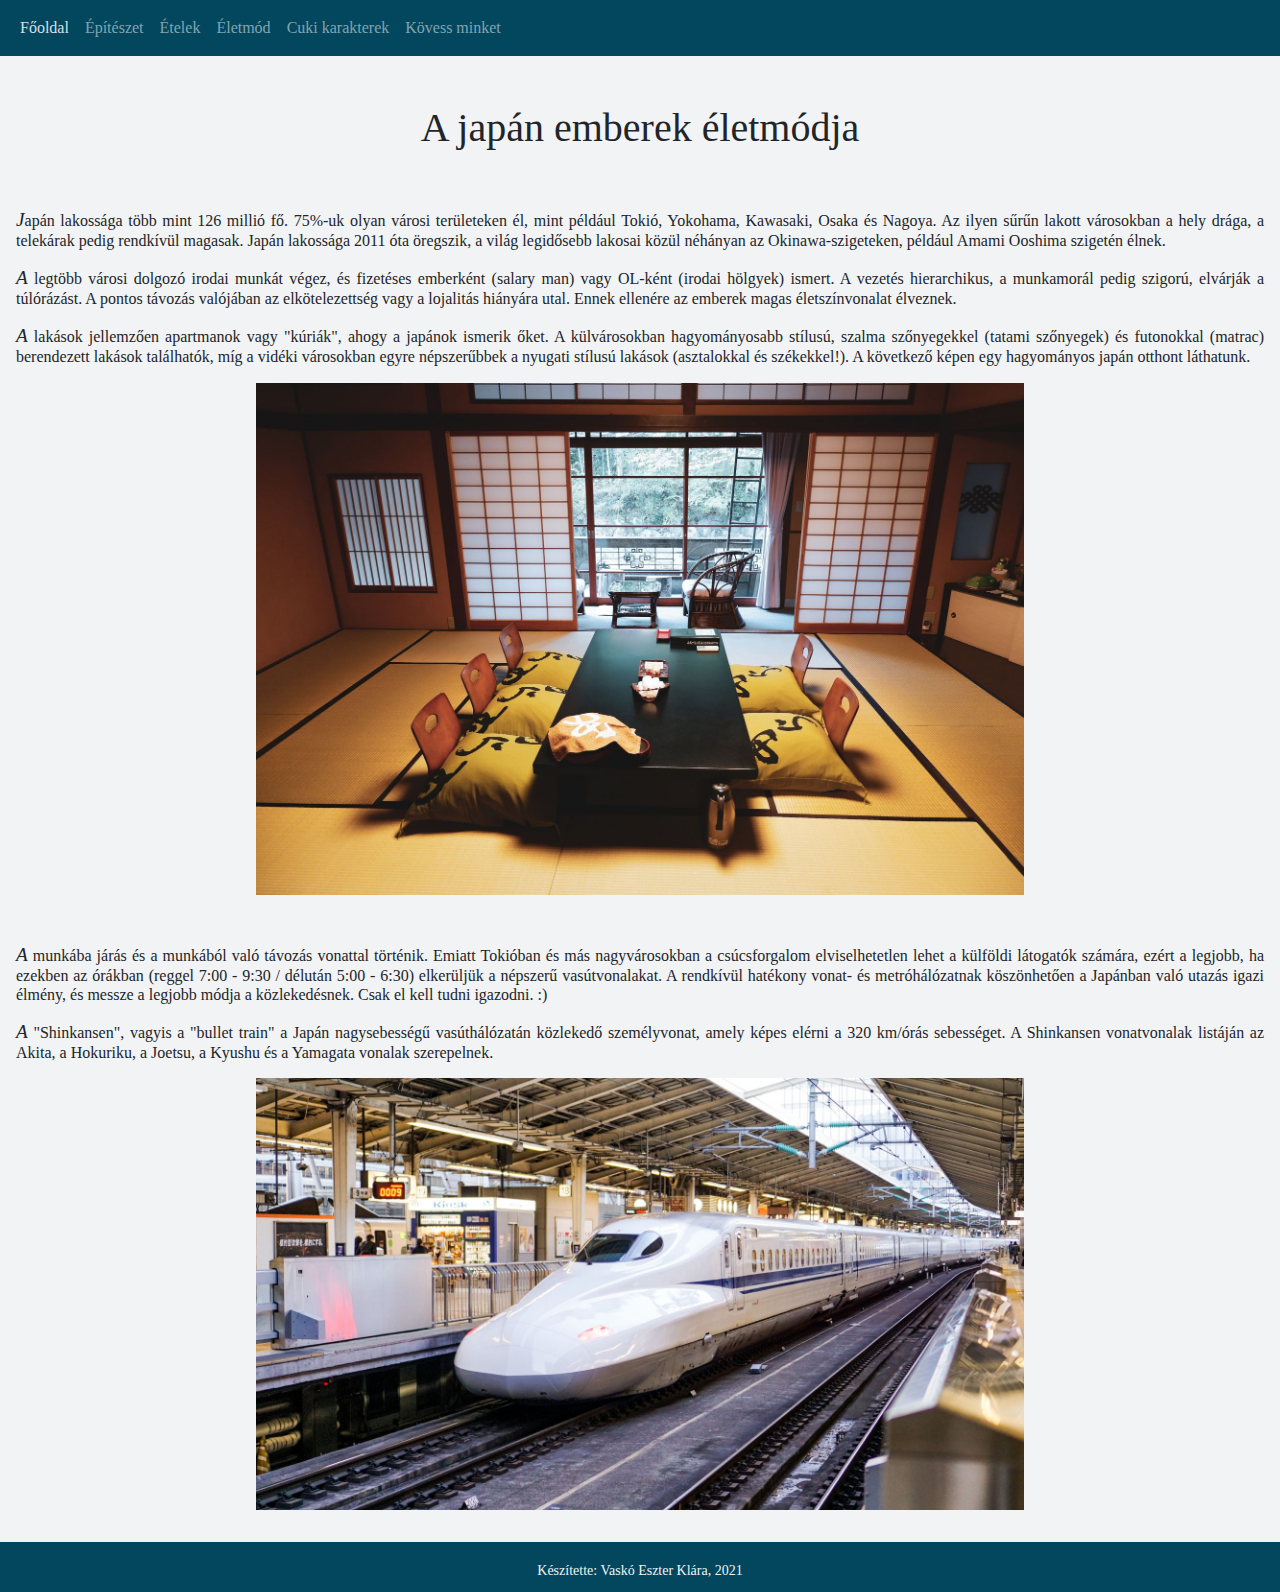
<file: lifestyle.html>
<!DOCTYPE html>
<html lang="hu">
<head>
    <meta charset="UTF-8">
    <meta http-equiv="X-UA-Compatible" content="IE=edge">
    <meta name="viewport" content="width=device-width, initial-scale=1.0">
    <title>A japánok életmódja</title>
    <!--add favicon-->
    <link rel="shortcut icon" type="image/x-icon" href="assets/japanflagforfavicon.jpg">
    <!--bootstrap-->
    <link rel="stylesheet" href="scss/bootstrap.css">
    <script src="https://cdn.jsdelivr.net/npm/bootstrap@5.0.2/dist/js/bootstrap.bundle.min.js" integrity="sha384-MrcW6ZMFYlzcLA8Nl+NtUVF0sA7MsXsP1UyJoMp4YLEuNSfAP+JcXn/tWtIaxVXM" crossorigin="anonymous"></script>
    <!-- html + css -->
    <link rel="stylesheet" type="text/css" href="style_base.css">
    <link rel="stylesheet" type="text/css" href="style_lifestyle_layout.css">
    <link rel="stylesheet" type="text/css" href="style_lifestyle_components.css">
</head>
<body>

    <nav class="navbar navbar-expand-md navbar-light bg-light" style="background-color: #02475E !important">
        <div class="container-fluid">
          <button class="navbar-toggler" type="button" data-bs-toggle="collapse" data-bs-target="#navbarNavDropdown" aria-controls="navbarNavDropdown" aria-expanded="false" aria-label="Toggle navigation">
            <span class="navbar-toggler-icon"></span>
          </button>
          <div class="collapse navbar-collapse" id="navbarNavDropdown">
            <ul class="navbar-nav">
              <li class="nav-item">
                <a class="nav-link active" aria-current="page" href="index.html">Főoldal</a>
              </li>
              <li class="nav-item">
                <a class="nav-link" href="architecture.html">Építészet</a>
              </li>
              <li class="nav-item">
                <a class="nav-link" href="foods.html">Ételek</a>
              </li>
              <li class="nav-item">
                <a class="nav-link" href="#">Életmód</a>
              </li>
              <li class="nav-item">
                <a class="nav-link" href="cute_characters.html">Cuki karakterek</a>
              </li>
              <li class="nav-item">
                <a class="nav-link" href="follow_me.html">Kövess minket</a>
              </li>
            </ul>
          </div>
        </div>
    </nav>

    <h1>A japán emberek életmódja</h1>

    <section>
        <h2>
            Japán lakossága több mint 126 millió fő. 75%-uk olyan városi területeken él, mint például Tokió, Yokohama, Kawasaki, Osaka és Nagoya. Az ilyen sűrűn lakott városokban a hely drága, a telekárak pedig rendkívül magasak. Japán lakossága 2011 óta öregszik, a világ legidősebb lakosai közül néhányan az Okinawa-szigeteken, például Amami Ooshima szigetén élnek.
        </h2>
        <h2>
            A legtöbb városi dolgozó irodai munkát végez, és fizetéses emberként (salary man) vagy OL-ként (irodai hölgyek) ismert. A vezetés hierarchikus, a munkamorál pedig szigorú, elvárják a túlórázást. A pontos távozás valójában az elkötelezettség vagy a lojalitás hiányára utal. Ennek ellenére az emberek magas életszínvonalat élveznek.
        </h2>
        <h2>
            A lakások jellemzően apartmanok vagy "kúriák", ahogy a japánok ismerik őket. A külvárosokban hagyományosabb stílusú, szalma szőnyegekkel (tatami szőnyegek) és futonokkal (matrac) berendezett lakások találhatók, míg a vidéki városokban egyre népszerűbbek a nyugati stílusú lakások (asztalokkal és székekkel!). A következő képen egy hagyományos japán otthont láthatunk.
        </h2>
        <div class="div_for_pic">
            <img src="assets/japan_home.jpg" alt="japan home">
        </div>
    </section>

    <section>
        <h2>
            A munkába járás és a munkából való távozás vonattal történik. Emiatt Tokióban és más nagyvárosokban a csúcsforgalom elviselhetetlen lehet a külföldi látogatók számára, ezért a legjobb, ha ezekben az órákban (reggel 7:00 - 9:30 / délután 5:00 - 6:30) elkerüljük a népszerű vasútvonalakat. A rendkívül hatékony vonat- és metróhálózatnak köszönhetően a Japánban való utazás igazi élmény, és messze a legjobb módja a közlekedésnek. Csak el kell tudni igazodni. :)
        </h2>
        <h2>
            A "Shinkansen", vagyis a "bullet train" a Japán nagysebességű vasúthálózatán közlekedő személyvonat, amely képes elérni a 320 km/órás sebességet. A Shinkansen vonatvonalak listáján az Akita, a Hokuriku, a Joetsu, a Kyushu és a Yamagata vonalak szerepelnek.
        </h2>
        <div class="div_for_pic">
            <img src="assets/bullet_train.jpg" alt="bullet train">
        </div>
    </section>

    <footer>
        <p>Készítette: Vaskó Eszter Klára, 2021</p>
    </footer>

</body>
</html>
</file>
<file: style_base.css>
/**
 * OVERVIEW
 *
 * This project is separated to the following style sheets:
 *
 * STYLE SHEETS FOR THE MAIN PAGE:
 * style_base.css.............Global rules and helpers.
 * style_layout.css...........CSS rules that control the layout of the page.
 * style_components.css.......Own CSS for the components that build up the page.
 *
 * STYLE SHEETS FOR THE SUBPAGES:
 * style_arch_layout.css
 * style_arch_components.css

 * style_foods_components.css

 * style_lifestyle_layout.css
 * style_lifestyle_components.css

 * style_char_layout.css
 * style_char_components.css
 
 * style_follow_layout.css
 * style_follow_components.css
 */


/**
 * CONTENTS
 *
 * Box-sizing
 * Basic styles
 *
 */





/*------------------------------------*\
  #BOX-SIZING
\*------------------------------------*/

* {
    box-sizing: border-box;
    margin: 0;
    padding: 0;
}





/*------------------------------------*\
  #BASIC STYLES
\*------------------------------------*/

body {
    font-family: "Trebuchet MS";
}

footer {
    text-align: center;
    background-color: #02475E;
    width: 100%;
    height: 50px;
}

    footer p {
        font-size: 14px;
        color: #F1F3F4;
        position: relative;
        top: calc(50px/2 - 7px);
    }
</file>
<file: style_layout.css>
/**
 * CONTENTS
 *
 * LAYOUT
 * Elements.............Rules for the container/body and items.
 * Modifiers............Media queries for the layout.
 */





/*------------------------------------*\
  #ELEMENTS
\*------------------------------------*/

body {
    display:      grid;
    grid:
                  "nav" auto
                  "sidebar1" auto
                  "main" auto
                  "sidebar2" auto
                  "footer" auto /
                  100%;
}

    nav           { grid-area: nav; }
    #sidebar1     { grid-area: sidebar1; }
    main          { grid-area: main; }
    #sidebar2     { grid-area: sidebar2; }
    footer        { grid-area: footer; }




    
/*------------------------------------*\
  #MODIFIERS
\*------------------------------------*/
  
@media only screen and (min-width: 1280px) {
    body {
        grid: 
                  "nav nav nav" 58px
                  "sidebar1 main sidebar2" calc(100vh - 118px)
                  "footer footer footer" 50px /
                  20vw 1fr 20vw;
        grid-gap: 5px;
    }
}
</file>
<file: style_components.css>
/**
 * CONTENTS
 *
 * ASIDE
 *
 * MAIN
 */





/*------------------------------------*\
  #ASIDE
\*------------------------------------*/

#sidebar1 {
    background-color: hsl(20, 16%, 85%);
}

    aside h1 {
        text-align: center;
        margin-top: .8rem;
    }

    aside ul {
        list-style: none;
        padding: 1.5rem;
        text-align: justify;
    }

#sidebar1 img, #sidebar2 img {
    width: 80%;
}

#sidebar2 img {
    border: 1px solid white;
}

    aside > div {
        padding-bottom: 40px;
    }

        aside li {
            text-align: justify;
        }

    #div_for_flag, #div_for_map {
        text-align: center;
    }

#sidebar2 {
    background-color: hsl(235, 16%, 75%);
}



@media only screen and (min-width: 768px) {
        
    aside ul {
        width: 80vw;
        margin-left: auto;
        margin-right: auto;
        font-size: 2vh;
    }

    #div_for_map img {
        max-width: 70vw;
    }

        #div_for_flag img {
            max-width: 50vw;
        }
}


@media only screen and (min-width: 1280px) {
    aside {
        font-size: 1vw;
    }

    aside h1 {
        display: none;
    }

    aside ul {
        width: auto;
        padding: 1.5rem;
        text-align: justify;
    }
}





/*------------------------------------*\
  #MAIN
\*------------------------------------*/

main {
    background-color: #F1F3F4;

    display: flex;
    justify-content: center;
    align-items: center;
    flex-direction: column;
}

    main h2 {
        display: none;
    }
    #slydeshow_container {
        max-width: 900px;
        padding: 1rem;
    }


@media only screen and (min-width: 1280px) {
    main h2 {
        display: block;
        padding-top: .8rem;
    }
}
</file>
<file: style_arch_layout.css>
/**
 * CONTENTS
 *
 * LAYOUT
 * Elements.............Rules for the container/body and items.
 * Modifiers............Media queries for the layout.
 */





/*------------------------------------*\
  #ELEMENTS
\*------------------------------------*/

                main #container_for_pics {
                    display: grid;
                    grid:   "pic1" auto
                            "pic2" auto
                            "pic3" auto
                            "pic4" auto
                            "pic5" auto
                            "pic6" auto
                            "pic7" auto
                            "pic8" auto /
                            100%
                }

                    #pic1 { grid-area: pic1;}
                    #pic2 { grid-area: pic2;}
                    #pic3 { grid-area: pic3;}
                    #pic4 { grid-area: pic4;}
                    #pic5 { grid-area: pic5;}
                    #pic6 { grid-area: pic6;}
                    #pic7 { grid-area: pic7;}
                    #pic8 { grid-area: pic8;}





/*------------------------------------*\
  #MODIFIERS
\*------------------------------------*/

@media only screen and (min-width: 768px) {
    body {
        width: 100vw;
        height: 100vh;
        position: relative;
    }

        nav {
            height: 58px;
        }
        
        main {
            width: 100vw;
            height: calc(100vh - 108px);

            display: flex;
            justify-content: center;
            align-items: center;
        }

            main #section_for_pics_in_galerie {
                max-width: 80vw;
                max-height: 75vh;
            }

                main #container_for_pics {
                    display: grid;
                    grid:    "pic1 pic2 pic3 pic4" 30vh
                            "pic5 pic6 pic7 pic8" 30vh /
                            1fr 1fr 1fr 1fr;
                }

                    #container_for_pics img {
                        display: none;
                    }
    
        footer {
            position: fixed;
            bottom: 0px;
        }
}
</file>
<file: style_arch_components.css>
/**
 * CONTENTS
 *
 * MAIN
 */





/*------------------------------------*\
  #MAIN
\*------------------------------------*/

main {
    background-color: #F1F3F4;
}

        main h1 {
            padding-top: 1rem;
        }

        #section_for_pics_in_galerie h1, #section_for_pics_in_galerie p {
            text-align: center;
        }

            #container_for_pics > div {
                text-align: center;
                margin-bottom: 1rem;
            }

                #container_for_pics img {
                    width: 90vw;
                    border-radius: 10px;
                }

        .modal {
            padding: 2rem;
            text-align: left;
            text-align: justify;
            width: 100vw;
            height: 100vh;
            background-color: rgba(0,0,0,.95);
            color: white;
            border: 1px solid #F1F3F4;
        }



@media only screen and (min-width: 768px) {

            #pic1 {
                background-image: url('assets/wood.jpg');
                background-size: cover;
                background-position: center center;
                background-repeat: no-repeat;
            }

            #pic2 {
                background-image: url('assets/roof.jpg');
                background-size: cover;
                background-position: center center;
                background-repeat: no-repeat;
            }

            #pic3 {
                background-image: url('assets/shoji.jpg');
                background-size: cover;
                background-position: center center;
                background-repeat: no-repeat;
            }

            #pic4 {
                background-image: url('assets/fusuma.jpg');
                background-size: cover;
                background-position: center center;
                background-repeat: no-repeat;
            }

            #pic5 {
                background-image: url('assets/tatami.jpg');
                background-size: cover;
                background-position: center center;
                background-repeat: no-repeat;
            }

            #pic6 {
                background-image: url('assets/engawa.jpg');
                background-size: cover;
                background-position: center center;
                background-repeat: no-repeat;
            }

            #pic7 {
                background-image: url('assets/genkan.jpg');
                background-size: cover;
                background-position: center center;
                background-repeat: no-repeat;
            }

            #pic8 {
                background-image: url('assets/nature.jpg');
                background-size: cover;
                background-position: center center;
                background-repeat: no-repeat;
            }
}
</file>
<file: style_char_layout.css>
/**
 * CONTENTS
 *
 * LAYOUT
 * Elements.............Rules for the container and items
 * Modifiers............Media queries for the layout.
 *
 * WHITESPACES
 * Whitespaces..........Whitespaces between items.
 */





/*------------------------------------*\
  #ELEMENTS
\*------------------------------------*/

#container_for_characters {
    display:        grid;
    grid:
                    "item_1" auto
                    "item_2" auto
                    "item_3" auto
                    "item_4" auto /
                    100%;
    }
    
    #div_for_item_1      { grid-area: item_1; }
    #div_for_item_2      { grid-area: item_2; }
    #div_for_item_3      { grid-area: item_3; }
    #div_for_item_4      { grid-area: item_4; }
    #div_for_item_5      { grid-area: item_5; }
    

        
/*------------------------------------*\
    #MODIFIERS
\*------------------------------------*/
    
@media only screen and (min-width: 768px) {

    body {
        width: 100vw;
        height: 100vh;
        position: relative;
    }

        nav {
            height: 58px;
        }
        
        main {
            height: calc(100vh - 108px);
            display: flex;
            justify-content: center;
            align-items: center;
        }
            #container_for_characters {
                grid: 
                        "item_1 item_1 item_2" 25vh
                        "item_4 item_5 item_2" 25vh
                        "item_4 item_3 item_3" 25vh /
                        1fr 1fr 1fr;
            }
                
        footer {
            position: fixed;
            bottom: 0px;
        }
}
      

 



/*------------------------------------*\
  #WHITESPACES
\*------------------------------------*/
  
    #container_for_characters {
        grid-gap: 5px;
    }
</file>
<file: style_char_components.css>
/**
 * CONTENTS
 *
 * BODY
 *
 * MAIN
 */





/*------------------------------------*\
  #BODY
\*------------------------------------*/

body {
    background-color: #F1F3F4;
}





/*------------------------------------*\
  #MAIN
\*------------------------------------*/

        #container_for_characters {
            margin: 0px auto;
            max-width: 95vw;
        }

            .item {
                background-color: #512B58;
            }

                #container_for_characters p {
                    text-align: justify;
                    color: #F1F3F4;
                    font-size: 2vh;
                    padding: 10px;
                }

                    #container_for_characters img {
                        float: left;
                        padding: 10px;
                    }

                    #Aggretsuko, #Gudetama {
                        width: 250px;
                    }

                    #Pikachu, #HelloKitty {
                        width: 180px;
                    }



@media only screen and (min-width: 768px) {
        #container_for_characters {
            margin: 30px auto;
            max-width: 75vw;
        }

                #container_for_characters p {
                    font-size: 1.4vh;
                }

                    #Aggretsuko, #Gudetama {
                        max-width: 25vw;
                    }
                    
                    #Pikachu, #HelloKitty {
                        max-width: 12vw;
                    }
}

@media only screen and (min-width: 1200px) {
        #container_for_characters {
            margin: 30px auto;
            max-width: 65vw;
            font-size: 1vw;
        }

                #container_for_characters p {
                    font-size: 1.7vh;
                }
}
</file>
<file: style_follow_layout.css>
/**
 * CONTENTS
 *
 * LAYOUT
 * Modifiers............Media queries for the layout.
 */





/*------------------------------------*\
  #MODIFIERS
\*------------------------------------*/

@media only screen and (max-width: 767px) {
        main {
            height: calc(100vh - 108px);
        }
}



@media only screen and (min-width: 768px) {
    body {
        width: 100vw;
        height: 100vh;
        position: relative;
    }
        nav {
            height: 58px;
        }

        main {
            height: calc(100vh - 108px);
        }

        footer {
            position: absolute;
            bottom: 0px;
        }
}
</file>
<file: style_follow_components.css>
/**
 * CONTENTS
 *
 * MAIN
 */





/*------------------------------------*\
  #MAIN
\*------------------------------------*/

main {
    display: flex;
    justify-content: center;
    align-items: center;

    /* from https://css-tricks.com/apply-a-filter-to-a-background-image/ */
    background-image: linear-gradient(black, black), url('assets/japan_mountain.jpg');
    background-size: cover;
    background-blend-mode: saturation;
    background-position: right;
}

    #newsletter_box {
        border: 2px solid #02475E;
        padding: 20px;
        border-radius: 10px;
        margin-left: .5rem;
        margin-right: .5rem;
        background-color: rgba(228, 166, 219, 0.5);
        color: #F1F3F4;
    }

        #newsletter_box h1 {
            font-size: 18px;
        }

            input {
                border: none;
            }

                #text_for_accept_box a {
                    color: #FEFECC;
                }

            button {
                padding: 8px;
                border-radius: 10px;
                background-color: #FEFECC;
                color: #512B58;
                box-shadow: 2px 2px #512B58;
            }
</file>
<file: style_foods_components.css>
/**
 * CONTENTS
 *
 * BODY, OTHERS
 *
 * SECTION #section_for_prologue
 *
 * SECTION #section_for_choosing_food
 */





 /*------------------------------------*\
  #BODY, OTHERS
\*------------------------------------*/

body {
    background-color: #F1F3F4;
}

        h2 {
            font-size: 16px;
            text-align: justify;
            padding: 1rem;

        }





/*------------------------------------*\
  #section_for_prologue
\*------------------------------------*/

        #section_for_prologue h1 {
            text-align: center;
            padding: 2rem;
            margin-top: 1rem;
        }





/*------------------------------------*\
  #section_for_choosing_food
\*------------------------------------*/

        #section_for_choosing_food a {
            display: block;
            margin-bottom: 1rem;
        }

            #section_for_choosing_food div {
                width: 90vw;
                height: calc(100vh/2);
                border: 1px solid black;
                border-radius: 20%;
                
                margin-left: auto;
                margin-right: auto;
            }

            #sushi_pic {
                background-image: url('assets/sushi.jpg');
                background-repeat: no-repeat;
                background-size: cover;
                background-position: center center;
            }
            
            #kaiseki_pic {
                background-image: url('assets/kaiseki.jpg');
                background-repeat: no-repeat;
                background-size: cover;
                background-position: 80% 100%;
            }
            
            #udon_pic {
                background-image: url('assets/udon.jpg');
                background-repeat: no-repeat;
                background-size: cover;
                background-position: 65% 100%;
            }
            
            #soba_pic {
                background-image: url('assets/soba.jpg');
                background-repeat: no-repeat;
                background-size: cover;
                background-position: 87% 100%;
            }
            
            #tempura_pic {
                background-image: url('assets/tempura.jpg');
                background-repeat: no-repeat;
                background-size: cover;
                background-position: center center;
            }
            
            #miso_pic {
                background-image: url('assets/miso.jpg');
                background-repeat: no-repeat;
                background-size: cover;
                background-position: center 50%;
            }



            @media only screen and (min-width: 768px) {
                #section_for_choosing_food {
                    text-align: center;
                }

                    #section_for_choosing_food a {
                        display: inline;
                        margin-bottom: 1rem;
                    }
                    
                    #section_for_choosing_food div {
                        max-width: 20vh;
                        height: 20vh;
                        display: inline-block;
                    }
            }
</file>
<file: style_lifestyle_layout.css>
/**
 * CONTENTS
 *
 * LAYOUT
 * Elements.............Rules for the container/body and items.
 */





/*------------------------------------*\
  #ELEMENTS
\*------------------------------------*/

h1 {
    text-align: center;
    padding: 2rem;
    margin-top: 1rem;
}
</file>
<file: style_lifestyle_components.css>
/**
 * CONTENTS
 *
 * BODY
 *
 * SECTION
 */





/*------------------------------------*\
  #BODY
\*------------------------------------*/

body {
        background-color: #F1F3F4;
}





/*------------------------------------*\
  #SECTION
\*------------------------------------*/

    section {
        text-align: justify;
        padding: 1rem;
    }

        h2 {
            font-size: 16px;
        }

        h2::first-letter {
            font-size: 120%;
            font-style: italic;
        }


        h2, .div_for_pic {
            margin-bottom: 1rem;
        }

        .div_for_pic {
            text-align: center;
            max-width: 90vw;
        }

            .div_for_pic img {
                max-width: 90vw;
            }



@media only screen and (min-width: 768px) {

        .div_for_pic {
            margin-left: auto;
            margin-right: auto;
        }
}

@media only screen and (min-width: 1200px) {
    
            .div_for_pic img {
                max-width: 60vw;
            }
}
</file>
